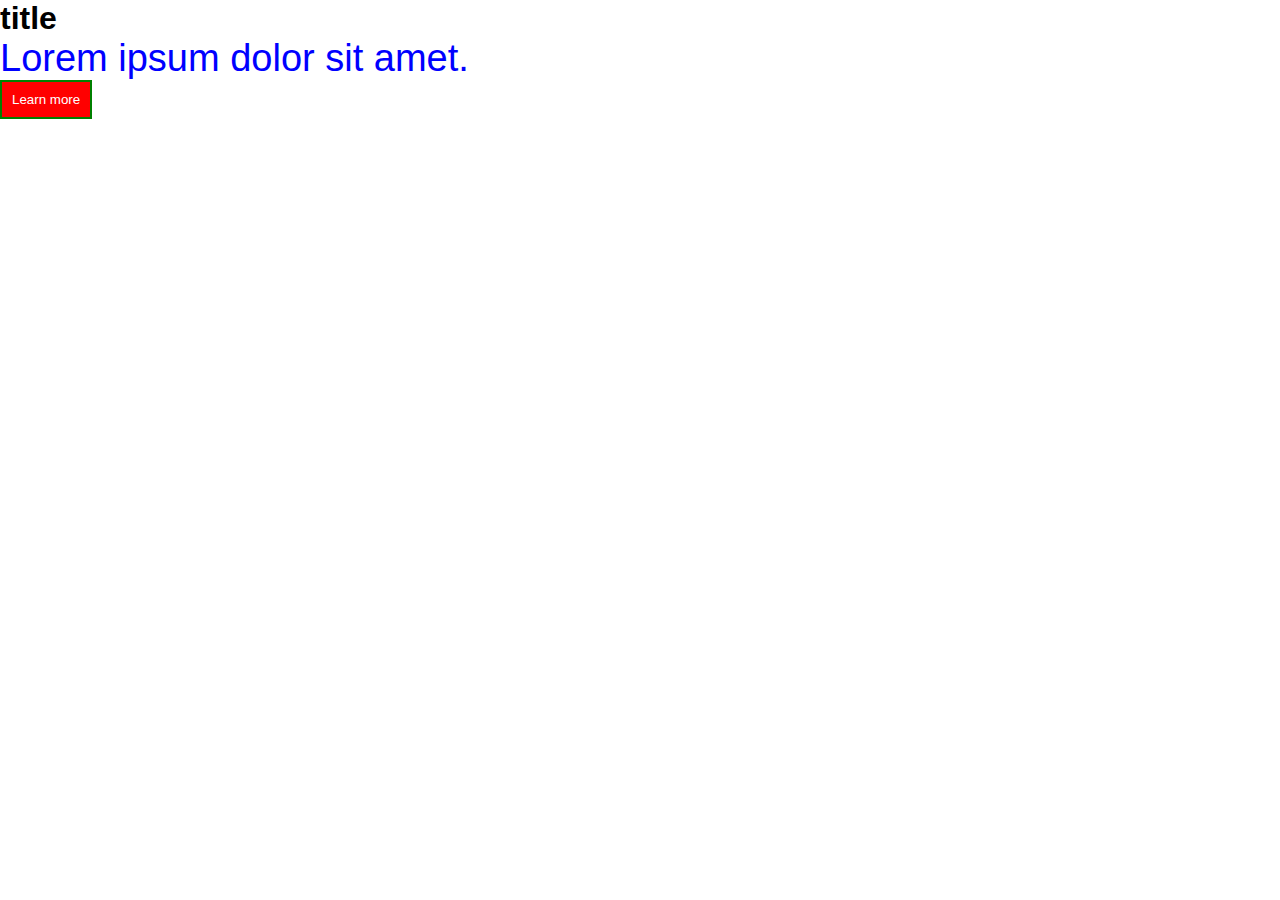
<file: root.html>
<!DOCTYPE html>
<html lang="en">
<head>
    <meta charset="UTF-8">
    <meta http-equiv="X-UA-Compatible" content="IE=edge">
    <meta name="viewport" content="width=device-width, initial-scale=1.0">
    <title>Document</title>
    <link rel="stylesheet" href="./root.css">
</head>
<body>
   <h1>title</h1> 


   <p class="desc">Lorem ipsum dolor sit amet.</p>


   <button class="btn">Learn more</button>
</body>
</html>
</file>
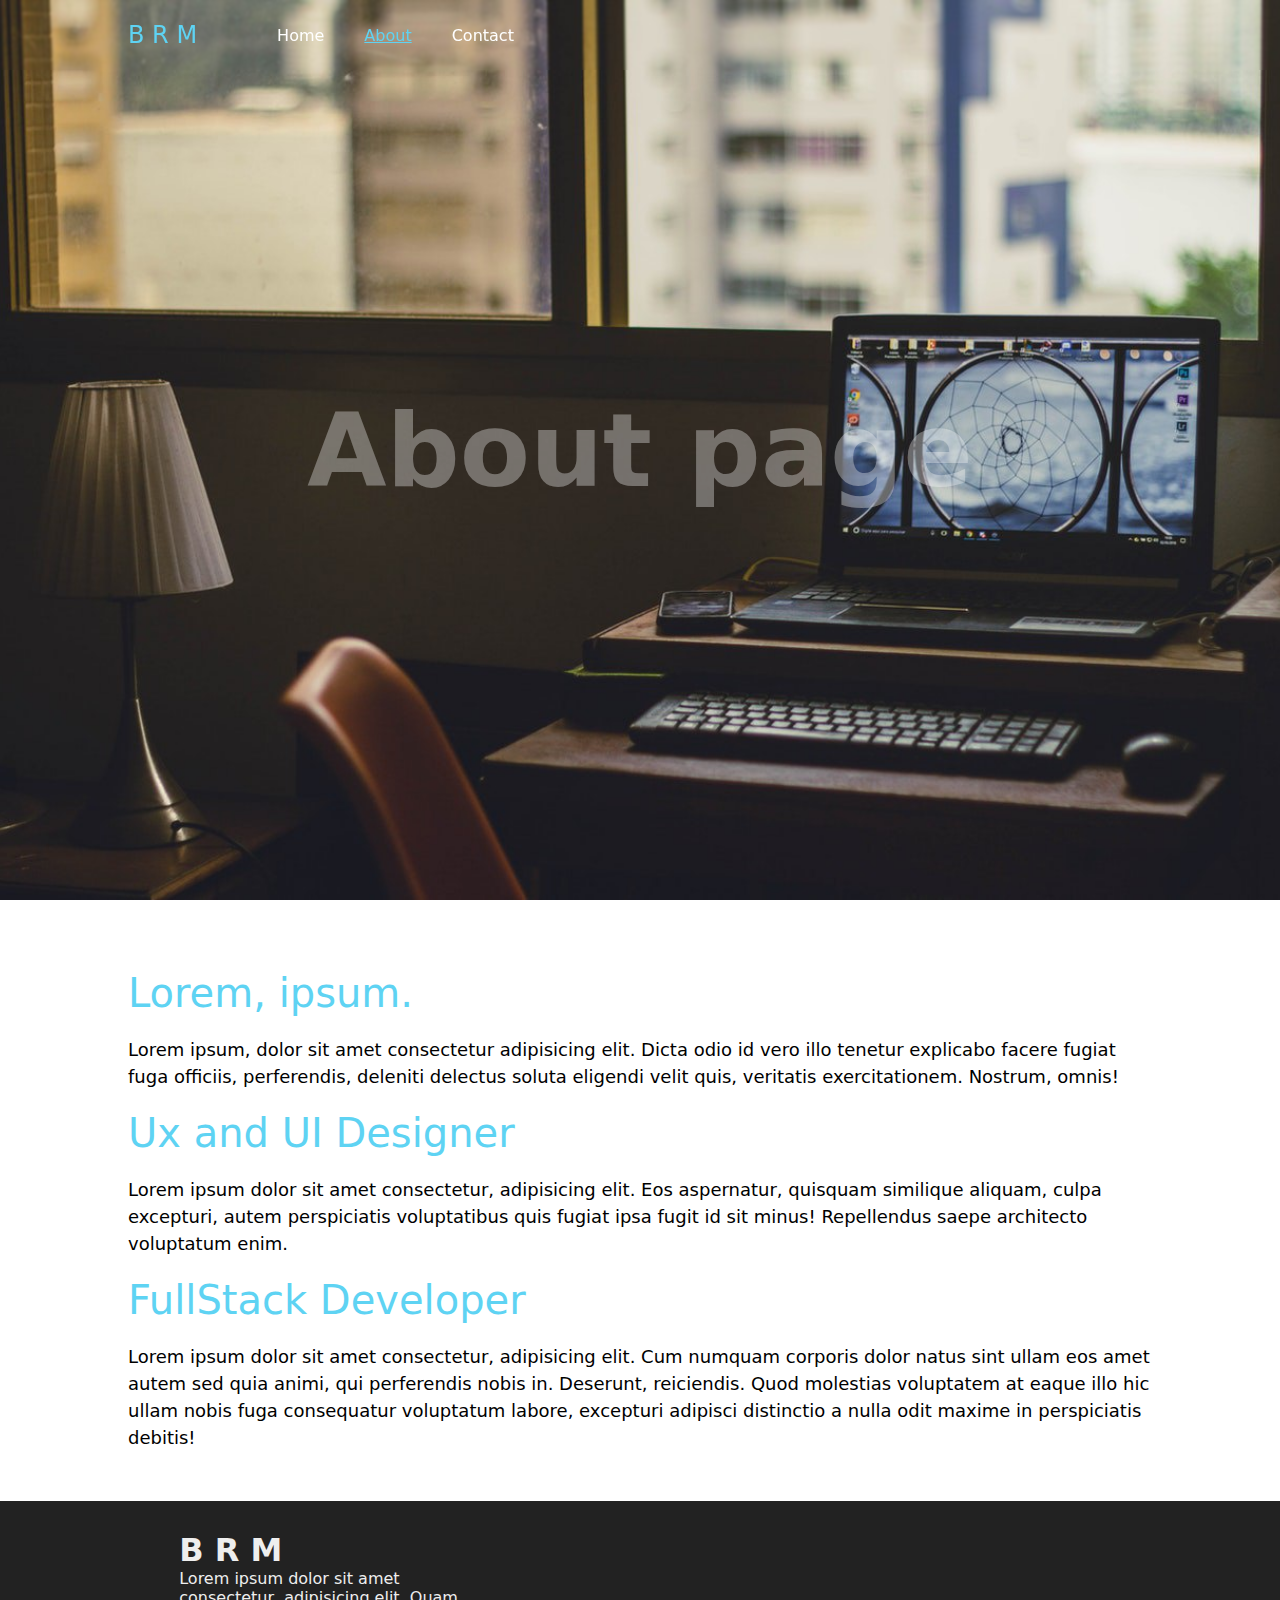
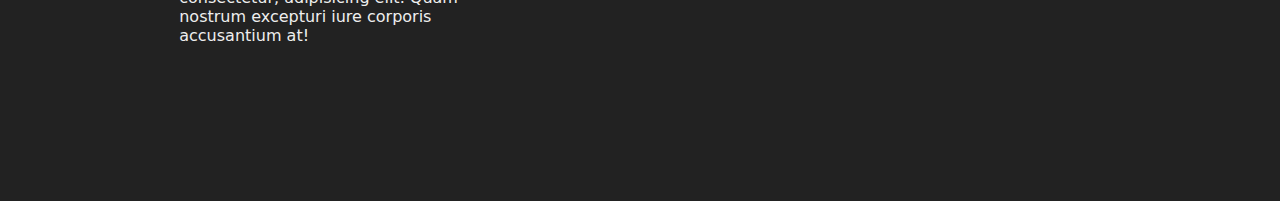
<file: pages/about.html>
<!DOCTYPE html>
<html lang="en">
<head>
    <meta charset="UTF-8">
    <meta http-equiv="X-UA-Compatible" content="IE=edge">
    <meta name="viewport" content="width=device-width, initial-scale=1.0">
    <title>Document</title>
    <link rel="stylesheet" href="../style.css">
</head>
<body>
    <header>
        <nav>
            <h2 class="logo">B R M</h2>
            <ul class="collection">
                <li class="item"><a href="../index.html">Home</a></li>
                <li class="item active"><a href="#">About</a></li>
                <li class="item"><a href="./contact.html">Contact</a></li>
            </ul>
        </nav>
    </header>

    <div class="banner banner_about">
        <h1>About page</h1>
    </div>


    <div class="about_content">
        <h2>Lorem, ipsum.</h2>
        <p>Lorem ipsum, dolor sit amet consectetur adipisicing elit. Dicta odio id vero illo tenetur explicabo facere fugiat fuga officiis, perferendis, deleniti delectus soluta eligendi velit quis, veritatis exercitationem. Nostrum, omnis!</p>


        <h2>Ux and UI Designer</h2>
        <p>Lorem ipsum dolor sit amet consectetur, adipisicing elit. Eos aspernatur, quisquam similique aliquam, culpa excepturi, autem perspiciatis voluptatibus quis fugiat ipsa fugit id sit minus! Repellendus saepe architecto voluptatum enim.</p>

        <h2>FullStack Developer</h2>
        <p>Lorem ipsum dolor sit amet consectetur, adipisicing elit. Cum numquam corporis dolor natus sint ullam eos amet autem sed quia animi, qui perferendis nobis in. Deserunt, reiciendis. Quod molestias voluptatem at eaque illo hic ullam nobis fuga consequatur voluptatum labore, excepturi adipisci distinctio a nulla odit maxime in perspiciatis debitis!</p>
    </div>

    <footer>
        <div class="footer_item">
            <h1>B R M</h1>
            <p>Lorem ipsum dolor sit amet consectetur, adipisicing elit. Quam nostrum excepturi iure corporis accusantium at!</p>
        </div>
        <div class="footer_item"></div>
        <div class="footer_item"></div>
    </footer>


</body>
</html>
</file>
<file: root.css>
*{
    margin: 0;
    padding: 0;
    box-sizing: border-box;
    font-family: sans-serif;
}
:root{
    --rang:blue;
    --bg:red;
    --size: 38px;
    --chegara: 2px solid green;
}

.title{
    color: var(--rang);
    font-size: var(--size);
}
.desc{
    color: var(--rang);
    font-size: var(--size);
}
.btn{
    padding: 10px;
    color: #fff;
    background-color: var(--bg);
    border: var(--chegara);
}
</file>
<file: style.css>
*{
    margin: 0;
    padding: 0;
    box-sizing: border-box;
    font-family: system-ui, -apple-system, BlinkMacSystemFont, 'Segoe UI', Roboto, Oxygen, Ubuntu, Cantarell, 'Open Sans', 'Helvetica Neue', sans-serif;
}
:root{
    --bg: rgba(0, 0, 0, 0);
    --color-py: #eee;
    --color-sy: #5ED3F3;
}
header{
    width: 100%;
    height: 70px;
    background: var(--bg);
    backdrop-filter: blur(1px);
    position: fixed;
    top: 0;
}
nav{
    width: 80%;
    height: 100%;
    margin: auto;
    display: flex;
    align-items: center;
}
.logo{
    font-weight: 100;
    margin-right: 80px;
    color: var(--color-sy);
}
.collection{
    display: flex;
}
.item{
    list-style: none;
    margin-right: 40px;
}
.item a{
    text-decoration: none;
    color: #fff;
}
.active a{
    color: var(--color-sy);
    text-decoration: underline;
}


.banner{
    width: 100%;
    height: 100vh;
    display: flex;
    align-items: center;
    justify-content: center;
    flex-direction: column;
    
}
.banner_home{
    background: url("./@Wallpaper_INT\ \ \ \ \ 1508.jpg") no-repeat center/cover;
}
.banner_about{
    background: url("./photo_2022-09-16_08-34-49.jpg") no-repeat center/cover;

}
.banner_contact{
    background: url("./@Wallpaper_INT\ \ \ \ \ 2213.jpg") no-repeat center/cover;
}
.banner h1{
    font-size: 8vw;
    color: #fff5;
}
.banner a{
    color: var(--color-sy);
}
.contact_form{
    width: 400px;
    height: 450px;
    background: #fff3;
    border-radius: 15px;
    backdrop-filter: blur(5px);
    padding: 20px 30px;
    text-align: center;
    color: #fff;
}

.about_content{
    width: 80%;
    margin: 50px auto;
}
.about_content h2{
    color: var(--color-sy);
    font-weight: 100;
    padding: 20px 0;
    font-size: 40px;
}
.about_content p{
    font-size: 18px;
    font-weight: 100;
    line-height: 1.5;
}
footer{
    width: 100%;
    height: 300px;
    padding: 30px 10%;
    background-color: #222;
    color: var(--color-py);
    display: flex;
    justify-content: center;
}
.footer_item{
    width: 30%;
}
</file>
